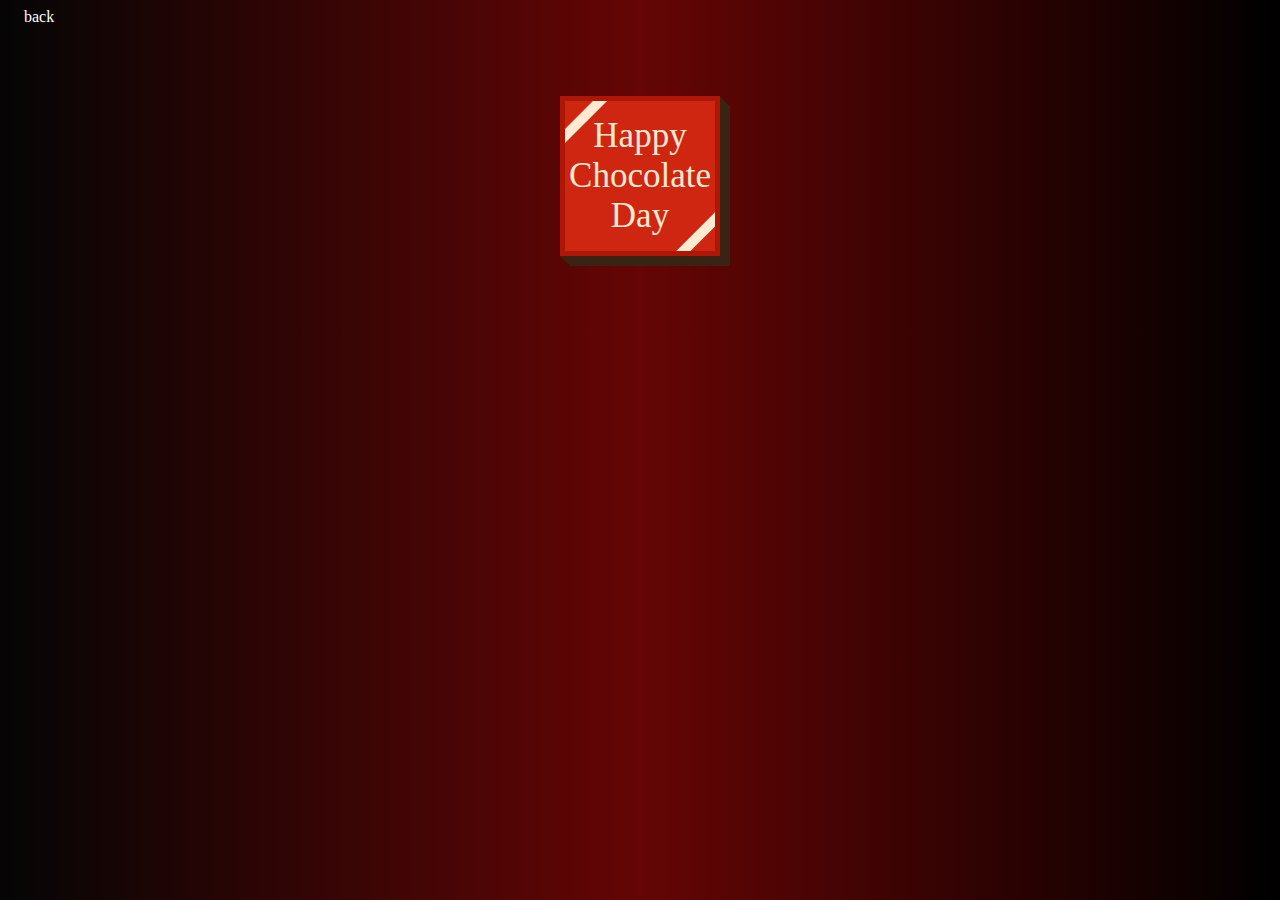
<file: chocolate/index.html>
<!DOCTYPE html>
<html lang="en">
  <head>
    <meta charset="UTF-8" />
    <meta name="viewport" content="width=device-width, initial-scale=1.0" />
    <title>Happy Chocolate Day!</title>
    <link rel="stylesheet" href="style.css" />
    <link rel="icon" type="image/x-icon" href="./../assets/favicon.png">
  </head>
  <body>
    <a class="go-back" href="./../index.html?i_agree=yes">back</a>
    <div class="chocolate-container">
      <div class="chocolate-box">
        <div class="chocs">
          <div id="top-left" class="top-left"></div>
          <div id="top-right" class="top-right"></div>
          <div id="bottom-left" class="bottom-left"></div>
          <div id="bottom-right" class="bottom-right"></div>
        </div>
        <div class="box-bottom"></div>
        <div class="cover"></div>
        <div id="white">White Chocolate</div>
        <div id="milk">Milk Chocolate</div>
        <div id="truffle">Chocolate truffle</div>
        <div id="truffle2">Chocolate truffle</div>
      </div>
    </div>
    <script src="script.js"></script>
  </body>
</html>
</file>
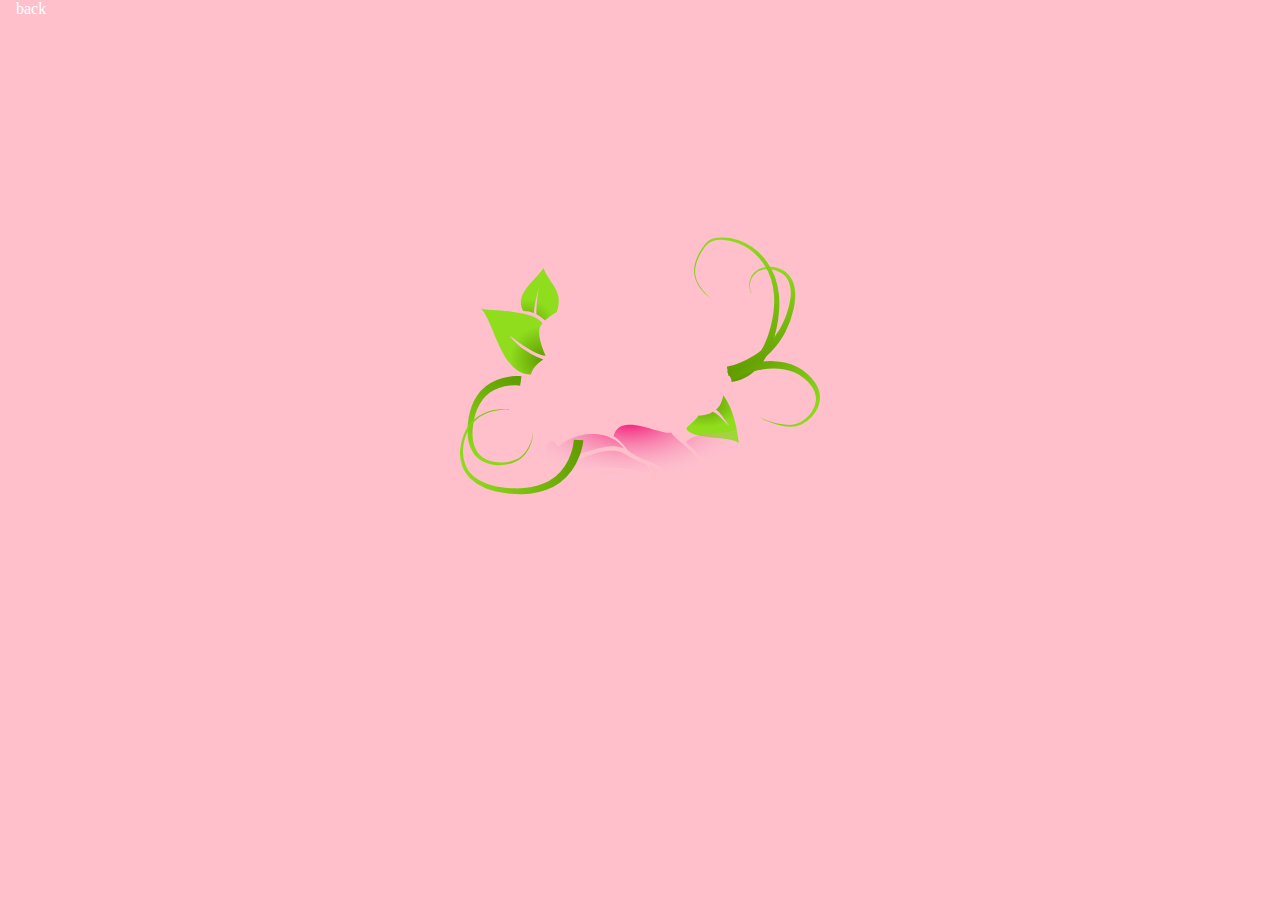
<file: rose/index.html>
<!DOCTYPE html>
<html lang="en">
  <head>
    <meta charset="UTF-8" />
    <meta name="viewport" content="width=device-width, initial-scale=1.0" />
    <title>Happy Rose Day!</title>
    <link rel="stylesheet" href="style.css" />
    <link rel="icon" type="image/x-icon" href="./../assets/favicon.png">
  </head>
  <body>
    <link
      href="https://fonts.googleapis.com/css?family=Quicksand"
      rel="stylesheet"
    />
    <a class="go-back" href="./../index.html?i_agree=yes">back</a>
    <div class="rose_container">
      <svg
        xmlns="http://www.w3.org/2000/svg"
        xmlns:xlink="http://www.w3.org/1999/xlink"
        viewBox="0 0 603.59 459.4"
        class="rose"
      >
        <defs>
          <style>
            .cls-1 {
              fill: url(#Degradado_sin_nombre);
            }
            .cls-2 {
              fill: url(#Degradado_sin_nombre-2);
            }
            .cls-3 {
              fill: #f06;
            }
            .cls-4 {
              fill: #96003c;
            }
            .cls-5 {
              fill: url(#Degradado_sin_nombre_5);
            }
            .cls-6 {
              fill: url(#Degradado_sin_nombre_5-2);
            }
            .cls-7 {
              fill: url(#Degradado_sin_nombre_7);
            }
            .cls-8 {
              fill: #ff448f;
            }
            .cls-9 {
              fill: url(#Degradado_sin_nombre_5-3);
            }
            .cls-10 {
              fill: url(#Degradado_sin_nombre_7-2);
            }
            .cls-11 {
              fill: url(#Degradado_sin_nombre_7-3);
            }
            .cls-12 {
              fill: url(#Degradado_sin_nombre_11);
            }
            .cls-13 {
              fill: url(#Degradado_sin_nombre_7-4);
            }
            .cls-14 {
              fill: url(#Degradado_sin_nombre_7-5);
            }
            .cls-15 {
              fill: url(#Degradado_sin_nombre_5-4);
            }
            .cls-16 {
              fill: url(#Degradado_sin_nombre_7-6);
            }
            .cls-17 {
              fill: url(#Degradado_sin_nombre_7-7);
            }
            .cls-18 {
              fill: url(#Degradado_sin_nombre_21);
            }
            .cls-19 {
              fill: url(#Degradado_sin_nombre_21-2);
            }
            .cls-20 {
              fill: url(#Degradado_sin_nombre_21-3);
            }
            .cls-21 {
              fill: url(#Degradado_sin_nombre_18);
            }
            .cls-22 {
              fill: url(#Degradado_sin_nombre_18-2);
            }
            .cls-23 {
              fill: url(#Degradado_sin_nombre_18-3);
            }
            .cls-24 {
              fill: url(#Degradado_sin_nombre_18-4);
            }
            .cls-25 {
              fill: url(#Degradado_sin_nombre_18-5);
            }
          </style>
          <radialGradient
            id="Degradado_sin_nombre"
            cx="382.95"
            cy="529.08"
            r="216.22"
            gradientTransform="translate(-98.11 32.35) scale(1 0.51)"
            gradientUnits="userSpaceOnUse"
          >
            <stop offset="0" stop-color="#f20067" />
            <stop offset="1" stop-color="#f4d7e3" stop-opacity="0" />
          </radialGradient>
          <radialGradient
            id="Degradado_sin_nombre-2"
            cx="279.5"
            cy="304.08"
            r="99.25"
            gradientTransform="matrix(1, 0, 0, 1, 0, 0)"
            xlink:href="#Degradado_sin_nombre"
          />
          <linearGradient
            id="Degradado_sin_nombre_5"
            x1="475.15"
            y1="8.42"
            x2="496.69"
            y2="8.42"
            gradientTransform="matrix(0.8, 0.59, 0.59, -0.8, -104.54, -111.43)"
            gradientUnits="userSpaceOnUse"
          >
            <stop offset="0" stop-color="#f06" />
            <stop offset="1" stop-color="#91003a" />
          </linearGradient>
          <linearGradient
            id="Degradado_sin_nombre_5-2"
            x1="529.65"
            y1="-24.27"
            x2="570.81"
            y2="-24.27"
            gradientTransform="matrix(0.8, 0.59, 0.59, -0.8, -110.26, -110.76)"
            xlink:href="#Degradado_sin_nombre_5"
          />
          <radialGradient
            id="Degradado_sin_nombre_7"
            cx="478.6"
            cy="-65.2"
            r="75.68"
            gradientTransform="matrix(0.8, 0.59, 0.31, -0.42, -121.17, -88.87)"
            gradientUnits="userSpaceOnUse"
          >
            <stop offset="0" stop-color="#91003a" />
            <stop offset="1" stop-color="#f80063" />
          </radialGradient>
          <linearGradient
            id="Degradado_sin_nombre_5-3"
            x1="388.28"
            y1="0.75"
            x2="447.27"
            y2="-80.68"
            gradientTransform="matrix(0.8, 0.59, 0.59, -0.8, -103.83, -108.45)"
            xlink:href="#Degradado_sin_nombre_5"
          />
          <radialGradient
            id="Degradado_sin_nombre_7-2"
            cx="533.41"
            cy="241.09"
            r="77.33"
            gradientTransform="matrix(0.51, 0.82, 0.62, -0.39, -78.73, -151.31)"
            xlink:href="#Degradado_sin_nombre_7"
          />
          <radialGradient
            id="Degradado_sin_nombre_7-3"
            cx="397.28"
            cy="-103.75"
            r="42.63"
            gradientTransform="matrix(1.42, 0.05, 0.06, -1.77, -192.7, 33.85)"
            xlink:href="#Degradado_sin_nombre_7"
          />
          <linearGradient
            id="Degradado_sin_nombre_11"
            x1="482.71"
            y1="-82.84"
            x2="546.04"
            y2="-135.04"
            gradientTransform="matrix(0.8, 0.59, 0.59, -0.8, -104.54, -111.43)"
            xlink:href="#Degradado_sin_nombre_7"
          />
          <radialGradient
            id="Degradado_sin_nombre_7-4"
            cx="456.08"
            cy="-131.53"
            r="83.77"
            gradientTransform="matrix(0.8, 0.59, 0.37, -0.5, -130.01, -75.28)"
            xlink:href="#Degradado_sin_nombre_7"
          />
          <radialGradient
            id="Degradado_sin_nombre_7-5"
            cx="629.84"
            cy="51.74"
            r="52.75"
            gradientTransform="matrix(0.49, 0.73, 1.13, -0.77, -42.44, -132.51)"
            xlink:href="#Degradado_sin_nombre_7"
          />
          <linearGradient
            id="Degradado_sin_nombre_5-4"
            x1="480.4"
            y1="-16.26"
            x2="537.68"
            y2="-16.26"
            xlink:href="#Degradado_sin_nombre_5"
          />
          <radialGradient
            id="Degradado_sin_nombre_7-6"
            cx="478.54"
            cy="-291.57"
            r="23.23"
            gradientTransform="matrix(0.93, 0.37, 0.15, -0.37, -88.74, -125.89)"
            xlink:href="#Degradado_sin_nombre_7"
          />
          <radialGradient
            id="Degradado_sin_nombre_7-7"
            cx="-387.16"
            cy="-21.77"
            r="34.22"
            gradientTransform="matrix(-0.77, -0.72, -1.15, 1.23, -46.53, -60.17)"
            xlink:href="#Degradado_sin_nombre_7"
          />
          <radialGradient
            id="Degradado_sin_nombre_21"
            cx="363.66"
            cy="-90.94"
            r="34.89"
            gradientTransform="matrix(1.71, -0.06, -0.04, -1.12, -213.25, 198.66)"
            gradientUnits="userSpaceOnUse"
          >
            <stop offset="0" stop-color="#609a00" />
            <stop offset="1" stop-color="#8fdd1d" />
          </radialGradient>
          <radialGradient
            id="Degradado_sin_nombre_21-2"
            cx="235.99"
            cy="-24.88"
            r="54.12"
            gradientTransform="matrix(1, 0, 0, -1.02, -98.11, 178.65)"
            xlink:href="#Degradado_sin_nombre_21"
          />
          <radialGradient
            id="Degradado_sin_nombre_21-3"
            cx="53.11"
            cy="141.55"
            r="29.13"
            gradientTransform="matrix(1.6, -0.17, -0.19, -1.76, 56.66, 413.48)"
            xlink:href="#Degradado_sin_nombre_21"
          />
          <linearGradient
            id="Degradado_sin_nombre_18"
            x1="113.02"
            y1="238.64"
            x2="32.32"
            y2="378.41"
            gradientTransform="matrix(1, 0, 0, 1, 0, 0)"
            xlink:href="#Degradado_sin_nombre_21"
          />
          <linearGradient
            id="Degradado_sin_nombre_18-2"
            x1="202.74"
            y1="326.44"
            x2="-0.96"
            y2="386.56"
            gradientTransform="matrix(1, 0, 0, 1, 0, 0)"
            xlink:href="#Degradado_sin_nombre_21"
          />
          <linearGradient
            id="Degradado_sin_nombre_18-3"
            x1="504.74"
            y1="232.5"
            x2="504.74"
            y2="43.55"
            gradientTransform="matrix(1, 0, 0, 1, 0, 0)"
            xlink:href="#Degradado_sin_nombre_21"
          />
          <linearGradient
            id="Degradado_sin_nombre_18-4"
            x1="463.99"
            y1="242.22"
            x2="463.99"
            y2="-6.05"
            gradientTransform="matrix(1, 0, 0, 1, 0, 0)"
            xlink:href="#Degradado_sin_nombre_21"
          />
          <linearGradient
            id="Degradado_sin_nombre_18-5"
            x1="475.38"
            y1="197.27"
            x2="588.34"
            y2="310.22"
            gradientTransform="matrix(1, 0, 0, 1, 0, 0)"
            xlink:href="#Degradado_sin_nombre_21"
          />
        </defs>
        <title>rosa</title>
        <g id="Capa_2" data-name="Capa 2">
          <g id="Capa_1-2" data-name="Capa 1">
            <g id="rosa">
              <g id="hojas">
                <path
                  id="hoja"
                  class="cls-18"
                  d="M441.73,264.9c-1.59,4.46-3.56,18-12.67,24.17,5.06.89,23.12,28.34,23.12,28.34-10.53-9.74-21-23.41-28.84-24.92-4.06,4.56-19.22,7-23.66,6.35-2.34,7-17,16.22-20.51,22.31,10.49,19,75.23,11.9,88.29,23.8-3.52-27.62-9.13-56.52-25.73-80.05Z"
                />
                <path
                  id="hoja-2"
                  data-name="hoja"
                  class="cls-19"
                  d="M118.82,230c5.57-17.94,19.49-23.33,20.73-25.22-31.14-12.36-48.76-28.33-56.13-39.82-1-1.53,40.69,33,60.09,33.63-17.69-41.42-9-49.48-5.2-54.57-15.3-23-87.61-20.91-103-24.44,21.89,20.9,33.26,111,83.55,110.42Z"
                />
                <path
                  id="hoja-3"
                  data-name="hoja"
                  class="cls-20"
                  d="M106,123.57c-16.56-29.41,23.26-53.21,33.78-72.16,11.43,28.39,34.42,38.41,22.63,73.76-8.29,4.61-16.8,11.1-19.6,14.13a86.83,86.83,0,0,0-14.44-10.52c-1-.57,1.33-41.72,5.3-45.43-2.58-.43-12.13,45.11-8.74,44.14A48.94,48.94,0,0,0,106,123.57Z"
                />
              </g>
              <path
                id="sombra_2"
                data-name="sombra 2"
                class="cls-1"
                d="M283.22,314.27c-1.18,0-2.33.11-3.47.22l-.56.06c-.94.11-1.85.24-2.75.41s-1.86.4-2.75.65l-.37.1c-.19.05-.38.12-.57.19-.43.13-.86.27-1.28.43l-.22.1c-.29.11-.58.25-.87.37-.46.2-.91.4-1.35.63l-.12.06c-.16.08-.32.16-.47.25s-.52.31-.78.47-.74.47-1.09.72l-.47.34c-.15.11-.3.2-.44.31s-.51.41-.75.63-.42.39-.63.59-.27.24-.4.38l-.63.65c-.19.21-.37.44-.56.66s-.45.53-.66.81a.75.75,0,0,1-.06.13c-.27.36-.56.73-.81,1.12-.12.19-.23.4-.34.6s-.17.26-.25.4a22.83,22.83,0,0,0-1.35,2.66l-.12.28c-.13.31-.23.62-.35.94s-.32.88-.47,1.34-.21.68-.31,1-.12.5-.19.75-.11.37-.15.56-.15.66-.22,1c10.62,4.41,24.19,23.47,24.19,23.47,32,25.39,64.67,15.8,73.78,58,15,4.17,26.41,2.6,34.31-.94v0a31.71,31.71,0,0,0,5.78-3.35,26.64,26.64,0,0,0,2.09-1.72l.22-.18a25,25,0,0,0,1.85-1.88.47.47,0,0,1,.06-.09c.29-.34.59-.67.84-1a17,17,0,0,0,1.25-1.88c.06-.09.11-.16.16-.25s.24-.43.34-.65a11.2,11.2,0,0,0,.57-1.32l.12-.4c0-.18.09-.34.13-.5a.16.16,0,0,1,0-.07,7.38,7.38,0,0,0,.12-.78.75.75,0,0,0,0-.15,4,4,0,0,0,0-.6.27.27,0,0,0,0-.09,3.07,3.07,0,0,0-.12-.56c.95-.63,1.34-18.95-4.57-27.85-6.77-10.21-19.7-20.47-30.18-29.5a129.8,129.8,0,0,1-10.85-10.15c-.36-.4-.7-.8-1-1.19s-.64-.75-.94-1.13a22.91,22.91,0,0,1-1.56-2.18,6.74,6.74,0,0,1-.72.28,10.53,10.53,0,0,1-2.62.4c-.34,0-.68,0-1,0s-.76,0-1.16,0c-.74-.05-1.52-.13-2.34-.25H346c-.33,0-.71-.13-1.06-.18l-1.62-.29-.85-.15c-1.64-.34-3.35-.75-5.19-1.22l-1.78-.47-1.5-.41c-2.17-.59-4.44-1.26-6.78-1.93l-.28-.07-7.19-2.06-.37-.09c-6.27-1.78-12.8-3.53-19.22-4.75l-.5-.1-.63-.09c-1.1-.2-2.21-.4-3.31-.56s-2.22-.34-3.31-.47l-.56-.06c-1.25-.14-2.45-.24-3.66-.32h-.09c-1.05-.06-2.11-.08-3.13-.09Zm184.5,5.59c-13.06,11.91-77.82,4.84-88.31,23.82,3.49,6.08,18.2,15.29,20.53,22.31,5.34.38,21.63,8.34,21.63,8.34,7.87-1.51,20.34-17.19,30.87-26.94,0,0-18.57,29.74-23.62,30.63,9.11,6.21,16.37,13.39,18,17.84,13.07-25,17.42-48.37,20.94-76Zm-245.78,9.85c-.19,0-.37,0-.56,0-1.09,0-2.19,0-3.28.09l-.31,0c-1,.06-2,.13-3,.22l-.82.07c-.75.07-1.5.15-2.25.25-1.69.21-3.38.47-5.06.78-1.12.2-2.24.41-3.34.65l-.5.13c-1.2.27-2.41.55-3.6.87l-.06,0c-1.17.32-2.32.65-3.47,1l-1.25.41-2.34.81-.94.35c-.88.32-1.76.65-2.62,1-.17.06-.34.15-.5.22-2,.83-4,1.71-6,2.68l-1.5.78-1.66.91-1,.56c-.84.48-1.68,1-2.5,1.5l-.66.41L173,344.61c-.46.31-.92.62-1.37.94-.8.56-1.58,1.14-2.34,1.72-.12.09-.24.16-.35.25l-.22.16c-.87.67-1.73,1.35-2.56,2.06a2.34,2.34,0,0,1-.91.44,2.85,2.85,0,0,1-1.75-.19,2.6,2.6,0,0,1-.53-.38h0a2.8,2.8,0,0,1-.22-.25,3.53,3.53,0,0,1-.25-.28s0,0,0,0a3.49,3.49,0,0,1-.37-.75c-.18-.42-.37-.81-.56-1.19s-.39-.7-.6-1a10.94,10.94,0,0,0-2.06-2.43,7.11,7.11,0,0,0-9.56-.13,10.86,10.86,0,0,0-1.38,1.34,10.48,10.48,0,0,0-1.25,1.69,15.89,15.89,0,0,0-1.47,3.16s0,0,0,0a19.82,19.82,0,0,0-.65,2.5c-.09.44-.16.9-.22,1.37a25.73,25.73,0,0,0-.16,4.54v0c0,.53.07,1.07.13,1.62s.15,1.16.25,1.75a.32.32,0,0,1-.07.22,5.33,5.33,0,0,1-1.15,1.28c-.19.16-.39.34-.6.5a6.71,6.71,0,0,1-1.78,1.06,25.47,25.47,0,0,0-14.09,11.5c-.31.52-.62,1-.91,1.57,0,0,0,0,0,0q-.42.78-.81,1.59c-.27.56-.51,1.11-.75,1.69s-.47,1.14-.69,1.72a103.32,103.32,0,0,0-4.06,14.87l-.81,3.82c-.27,1.28-.53,2.54-.82,3.81s-.56,2.46-.87,3.69-.65,2.44-1,3.62c-.18.59-.34,1.15-.53,1.72s-.39,1.15-.6,1.72c.4.43.79.88,1.16,1.34a1.83,1.83,0,0,0,.13.16c.33.41.65.82,1,1.25.08.1.15.21.22.31.28.38.58.76.85,1.16l.31.47c.23.34.46.67.69,1,.14.21.27.43.4.65l.57.91c.16.28.33.56.5.84l.43.75.6,1.07.31.56c1.89,3.46,3.63,7.12,5.47,10.75.21.42.44.83.65,1.25,3.86,7.45,8.21,14.62,15.1,19.5l.16.09c.67.47,1.37.92,2.09,1.35H164c.83-1.79.56-3.33-1.43-4.88-12.45-9.64,6.47-34.86,17.84-43.5-8.61-2-11.24-6.71-18.15-16.09-4.35-5.89-4.93-11-2.75-15.35,78-32.46,100-33.07,115.5-25.37a58.32,58.32,0,0,0-7.47-8.35l-.1-.06c-.4-.37-.8-.74-1.22-1.09l-.56-.47-.78-.66-.69-.53-.65-.53-.85-.63c-.18-.13-.38-.24-.56-.37l-.25-.16-.75-.53-1.56-1-.28-.19-.35-.22c-.58-.36-1.18-.69-1.78-1-.81-.46-1.63-.91-2.47-1.34-.45-.23-.91-.47-1.37-.69l-.31-.15c-.57-.27-1.12-.51-1.69-.75s-1.15-.49-1.72-.72c-1.73-.7-3.52-1.33-5.31-1.88a.9.9,0,0,1-.16,0c-.12,0-.23-.09-.34-.12-.43-.13-.86-.23-1.28-.35l-2-.53c-1.15-.28-2.3-.53-3.46-.75s-2.16-.37-3.25-.53l-.47-.06-.25,0c-1.17-.16-2.36-.31-3.53-.41-1.62-.14-3.22-.24-4.85-.28l-2.22,0Zm31,28c-1.18,0-2.36.08-3.56.15l-.85.07c-2,.15-4,.37-6.06.68q-4.47.69-9.06,1.82c-1.54.37-3.07.78-4.63,1.22-3.26.91-6.54,2-9.84,3.09l-.62.22c-1.73.6-3.46,1.23-5.19,1.87-2.13.8-4.26,1.63-6.38,2.47l-.87.35-3.6,1.46c-13.16,5.4-25.87,11.22-36.87,15.1v.12c-.75,11.46,11.16,19.47,19.69,20.72,23.09-29.12,69.53-22.77,105.78-16.37l.12.06c7.42,1.31,14.37,2.59,20.66,3.59,2.08.34,4.15.65,6.06.91l.16,0c1.09.15,2.18.26,3.22.38a3.31,3.31,0,0,1-.44-.5c-2.42-3.16-7.89-16.17-10.85-15.66-5.47.95-29.15-13.84-36-17.34a39.41,39.41,0,0,0-11.15-3.69l-.75-.13c-1.05-.16-2.12-.27-3.19-.37a54.47,54.47,0,0,0-5.75-.25Zm153.75,15.87c.75,2.65,1.36,5.15,1.81,7.53.08.44.15.89.22,1.32s.13.75.19,1.12.08.61.12.91c0,.05,0,.1,0,.15l.06.5c.12,1,.21,1.88.28,2.79s.1,1.53.12,2.28c0,.11,0,.23,0,.34,0,1.09,0,2.17,0,3.19s-.12,2.06-.25,3c-.07.6-.17,1.21-.28,1.78l-.15.81a29.28,29.28,0,0,1-1,3.47l0,0c-5.91,17.07-26.48,20.37-49.81,16.85,1.13,4.67.1,16.39-.07,19.81,10.45,2.45,21.8,9.9,31.41,19.9h53.25a251,251,0,0,0-1.41-33.71v0c-1.54-13.08-4.4-25.24-9.25-34.53-.69-1.33-1.44-2.6-2.22-3.81-4.64-7.21-10.8-12.07-18.87-13.37h0c-.67-.11-1.34-.2-2-.25h0c-.7-.06-1.4-.09-2.13-.1ZM316,380.3c15.35,20.11,21.42,54.86,23.69,79.1H352.5c3.31-23.39,1.68-51.35-15.43-67C330.92,386.78,329.61,390.11,316,380.3Zm-73.93,11.56c-1.27,0-2.53,0-3.82,0-16,.37-33.38,4.71-48.56,18-10,8.71-23,24.58-23.9,34.54a9.61,9.61,0,0,0,.75,5.06l.09.25c.25.55.52,1.09.78,1.62s.36.76.53,1.16c.64,1.62.93,3.57,0,6.9H212.6a48.59,48.59,0,0,1,2.65-23.46c6.41-16.62,25.27-34.66,50-18.82,7.32-5.39,15.51-10.35,19.85-17.59l-.22-.06c0-.06.09-.1.12-.16-7.55-1.74-24-7.17-42.93-7.44Zm63,5.88c-7.58.16-14.59,2.32-17.44,8.25-11.87,24.71,27.61,39.07,43.44,53.4h4.22c-2.84-18.06-2.79-39.6-14.6-59.59a57.47,57.47,0,0,0-14.09-2.06Zm-22.63,12.87c-17.09,11.51-25.59,26.45-29.53,42.5,11.48,4.86,24.25,5.46,35.44,6.29h36.19c-19.84-11.67-60.46-31.81-42.1-48.79Zm-35.56,5a18.73,18.73,0,0,0-7.78,1.6c-.43.2-.84.4-1.25.62s-.8.46-1.19.69-.76.47-1.12.72a25.44,25.44,0,0,0-2.07,1.56,38.41,38.41,0,0,0-7.71,9.38,36.59,36.59,0,0,0-2.41,4.5c-.18.4-.33.81-.5,1.21s-.32.77-.47,1.16l-.06.19c-.28.74-.52,1.48-.75,2.25,0,.09-.07.18-.1.28-.21.74-.41,1.49-.59,2.25-.12.49-.21,1-.31,1.47s-.18.74-.25,1.12c0,.14,0,.27-.06.41-.15.83-.28,1.65-.38,2.5,0,.3-.06.6-.09.91a59,59,0,0,0-.16,10.31c0,.23.05.46.06.68h28.41c-1.34-1.26-1.06-3.56,2.22-7.78-.35-8.88,12.89-26.79,15.31-30,.23-.31.5-.62.5-.62v0a50.19,50.19,0,0,0-11.44-4.38c-.71-.17-1.42-.33-2.15-.47a31.37,31.37,0,0,0-5.66-.53ZM118.82,436.39c-16.46-.17-28.77,9.37-38.62,23h56.37C131.87,456.24,123,449.85,118.82,436.39Zm239.41,5.41c.12.62.24,1.22.34,1.84a1,1,0,0,0,0,.1c0,.23.05.48.09.72a73.57,73.57,0,0,1,.81,14.94h23.38a99.09,99.09,0,0,0-24.66-17.6Z"
              />
              <ellipse
                id="sombra_1"
                data-name="sombra 1"
                class="cls-2"
                cx="271.93"
                cy="357.87"
                rx="134.73"
                ry="47.11"
              />
              <g id="#rosa_petalos" class="rosa_petalos">
                <g id="grupo_petalo_1" data-name="grupo petalo 1">
                  <path
                    id="petalo_1"
                    data-name="petalo 1"
                    class="cls-3"
                    d="M274.4,177.12c-4.15,9.41-3.73,16.47-1.4,23.6l31.67-2.53,7.82-8c-11.83-1.5-21-2.07-28.68,1.44-8-4.22-9.35-13.53-9.41-14.47Z"
                  />
                  <path
                    id="petalo_1-2"
                    data-name="petalo 1"
                    class="cls-4"
                    d="M325.15,176.17c-4.72-6.12-12.45-11.19-16.22-12.6-9.76-2.15-12.76,9.26-12.18,21.57,6.18.21,16.5,1.26,17.73,2.53,4.59-4.85,8.58-8.48,10.67-11.5Z"
                  />
                  <path
                    id="petalo_1-3"
                    data-name="petalo 1"
                    class="cls-5"
                    d="M308.84,160.63c-17.95-3.46-14.36,17.67-15.2,24.87a33.67,33.67,0,0,0-10.26,1.22c-18.56-13.17,10.55-40.26,25.46-26.09Z"
                  />
                </g>
                <g id="grupo_petalos_3" data-name="grupo petalos 3">
                  <path
                    id="petalo_3"
                    data-name="petalo 3"
                    class="cls-6"
                    d="M320.73,266.54c13.39-22.67,11.55-47.37,15.93-66.7-7,17-62.83,31.74-49,60.5,4.86,10.11,21.9,9.26,33.08,6.2Z"
                  />
                  <path
                    id="petalo_3-2"
                    data-name="petalo 3"
                    class="cls-3"
                    d="M344.25,175.12l-3.34,5.61c.41,7.73-1.13,74.15-24.9,105.3,13.61-9.81,14.9-6.47,21-12.09,26.61-24.34,15.85-78.48,7.2-98.82Z"
                  />
                  <g id="petalo_3-3" data-name="petalo 3">
                    <path
                      class="cls-7"
                      d="M219.17,180.68c-25.76-6.57-66.51-24.8-55.59,15.81,10.38,19,1.45,16.16,2.3,25.19.93,9.95,14,25.86,23.92,34.57,34.7,30.3,81,13.85,95.3,10.55-4.33-7.24-12.53-12.18-19.84-17.57-24.74,15.84-43.59-2.22-50-18.83-6.47-16.79-1.5-33.06,3.9-49.72Z"
                    />
                    <path
                      class="cls-8"
                      d="M177.28,171.11c-11.88-.21-19.21,5.48-13.79,25.63,10.38,19,1.46,16.16,2.3,25.19.93,9.95,13.94,25.85,23.91,34.55,34.7,30.31,81,13.86,95.32,10.56a30.94,30.94,0,0,0-5.11-6.26c-20.7,4-50.52,5.71-74.75-15.45-10-8.7-23-24.64-23.92-34.59-.85-9,8.08-6.16-2.31-25.19-1.62-6.05-2.09-10.77-1.65-14.44Z"
                    />
                  </g>
                  <g id="petalo_3-4" data-name="petalo 3">
                    <path
                      class="cls-9"
                      d="M272.57,135.21c6.81-8.72,4.49-16.82,8.19-24.71-75.1-52.69-57.78-.52-104.71,3.4-6,18.61-35.84,24.06-38.85,47.13,1,13.64,7.82,29,15,39.08,4.19-2.73,3.75-1.91,7.2-3.93-8.06-45,38.23-26.69,62.58-20.32,15.19-21.54,30-32.47,50.64-40.65Z"
                    />
                    <path
                      class="cls-8"
                      d="M247.22,90.92c-18.31-7.47-26.61-2.86-34.82,4.16,9.92,2.46,23.16,9.32,42.15,23-2.2,4.72,1.4,14.35,3.91,23.65a124.49,124.49,0,0,1,14.14-6.56c6.8-8.72,4.46-16.82,8.16-24.72-14.08-9.87-24.92-16-33.54-19.57Z"
                    />
                  </g>
                  <g id="petalo_3-5" data-name="petalo 3">
                    <path
                      class="cls-10"
                      d="M358.23,224.54c1.95-20.51-5.07-43-11.27-58.57-3.71-.94-6.49,8.2-8.49,10.59-1.5-33.46-40.73-39.14-60.89-41.5,7.35-9.57,13.11-66.08,32.47-66.73,30.52-1,32.26,14.94,50.1,18.77,64.5,13.84,65.51,103.16-1.92,137.44Z"
                    />
                    <path
                      class="cls-8"
                      d="M331.6,71.45c-5.28-2.11-12-3.44-21.53-3.12-4.79.16-8.75,3.75-12.1,9.18,24.19,1.35,27,15.21,43.42,18.73,57.55,12.35,64.27,84.67,17.22,124.49-.18,1.25-.12,2.57-.37,3.82,67.44-34.29,66.41-123.59,1.91-137.43-12.27-2.64-16.92-11-28.55-15.66Z"
                    />
                  </g>
                </g>
                <g id="grupo_petalos_4" data-name="grupo petalos 4">
                  <g id="petalo_4" data-name="petalo 4">
                    <path
                      class="cls-11"
                      d="M358,246.65c1.14-4.67.12-16.4-.05-19.82,22.89-5.38,50.1-34.81,53.9-62.31,9.28-2.31,16.1-3,26-6.87,5.51,26.52,15.33,134.74-31.24,135.11,12-42.33-15.49-51.11-48.62-46.11Z"
                    />
                    <path
                      class="cls-8"
                      d="M437.88,157.66c-2.75,1.09-5.45,2.13-8.12,3.14-.23,22-5.27,73.75-21.94,102.74,2.47,7.16,2.4,16.71-1.15,29.22,46.56-.37,36.72-108.58,31.21-135.1Z"
                    />
                  </g>
                  <g id="petalo_4-2" data-name="petalo 4">
                    <path
                      class="cls-12"
                      d="M321.06,270.68c-34.77,3.83-105.63,26.89-136-11.41-8.55,1.25-20.54,9.32-19.7,20.84,32,11.27,78.54,39.31,108.38,24.08,6.88-3.5,30.56-18.31,36-17.36,3.15.55,9.16-14.3,11.28-16.15Z"
                    />
                    <path
                      class="cls-8"
                      d="M321.07,270.68c-8.29.91-18.74,2.92-30.1,4.93-12.49,6-26,12.89-39.05,19.71-16.7,8.52-38.65,3.5-60.32-4.55,28,11.92,59.76,24.85,82.14,13.43,6.88-3.51,30.57-18.31,36-17.36,3.15.54,9.17-14.31,11.29-16.16ZM165.37,280a.33.33,0,0,0,0,.1l1.35.49-1.35-.59Z"
                    />
                  </g>
                  <g id="petalo_4-3" data-name="petalo 4">
                    <path
                      class="cls-13"
                      d="M180.43,255.3c-11.37-8.64-30.26-33.85-17.82-43.49,3.54-2.74,1.59-5.5-2.1-9.49C130.45,205.17,129,234.94,115,250.37c6.54,17.86,4.71,44.14,25.95,51.35,1.42.49,3.72,2.63,3.58,3.06-3,18.73,11.87,26.37,17.53,13.25a2.63,2.63,0,0,1,4.08-1.44c29.11,24.68,83.3,30.21,108.87-4.47-15.45,7.7-37.54,7.08-115.5-25.38-2.17-4.37-1.61-9.45,2.74-15.33,6.91-9.38,9.54-14.12,18.15-16.11Z"
                    />
                    <path
                      class="cls-8"
                      d="M152.74,203.85c-22.67,6.85-25.07,32.56-37.71,46.54,6.53,17.86,4.71,44.11,25.95,51.33,1.42.48,3.71,2.64,3.57,3.07-3,18.73,11.89,26.37,17.56,13.25a2.61,2.61,0,0,1,4.06-1.45c26.51,22.48,73.83,29.07,101.38,3.88-29.16,18.83-72.28,9.17-96-13.54a2.62,2.62,0,0,0-4.16,1.18c-6.22,11.08-50.85-69.75-14.65-104.26Z"
                    />
                  </g>
                  <g id="petalo_4-4" data-name="petalo 4">
                    <path
                      class="cls-14"
                      d="M355.37,250.79c-9.1,42.17-41.75,32.58-73.76,58,0,0-13.57,19.06-24.19,23.46,9.06,43.87,82,.35,96.56,6.91,7.11-11.33,33.71-27.81,44.55-44.15,5.9-8.9,5.53-27.2,4.57-27.83,1.81-5.79-13.58-25.84-47.73-16.37Z"
                    />
                    <path
                      class="cls-8"
                      d="M389.68,251.69c.57,4.41.12,18.88-4.94,26.5C373.9,294.53,347.31,311,340.2,322.35c-11.34-5.12-58.18,20.21-82.57,10.85,9.95,42.24,81.91-.56,96.35,5.95,7.11-11.33,33.7-27.82,44.54-44.16,5.9-8.89,5.52-27.2,4.57-27.83,1-3.24-3.35-11-13.41-15.47Z"
                    />
                  </g>
                </g>
                <g id="grupo_petalo_2" data-name="grupo petalo 2">
                  <path
                    id="petalo_2"
                    data-name="petalo 2"
                    class="cls-15"
                    d="M334.13,170.72c1.75,10-.38,21.65-1.47,30.92-12,9.8-71.74,34.15-50.18,54.08-17.1-11.51-25.6-26.44-29.54-42.49,19.52-8.25,42.89-4.23,55.58-9.84,5.59-10.59,22.94-21.31,25.61-32.67Z"
                  />
                  <path
                    id="petalo_2-2"
                    data-name="petalo 2"
                    class="cls-16"
                    d="M327.94,173.62s3.64-4.51,4.28-9.06C322,139,275.05,139.11,265.75,147.9c51.09-3.67,60.91,20.23,62.19,25.72Z"
                  />
                  <g id="petalo_2-3" data-name="petalo 2">
                    <path
                      id="petalo_2-4"
                      data-name="petalo 2"
                      class="cls-17"
                      d="M298.82,153.75c-14.28-3.23-34.81-7.08-50.89,2.73-24.11,14.7-36.92,56.12-22.15,79.71,2.57,4.11,6.48,9.77,13.35,12.95,11.12,5.16,27-3.76,27-3.76S250,224.47,250.35,214.7c-11.57-14.88,14.44-5.86,15.47-11.79-4-31.46,15.63-47.53,33-49.16Z"
                    />
                    <path
                      id="petalo_2-5"
                      data-name="petalo 2"
                      class="cls-8"
                      d="M246.05,157.71c-22.88,15.65-34.65,55.52-20.27,78.49,2.57,4.11,6.49,9.77,13.35,13,11.12,5.16,27-3.79,27-3.79l-.48-.64c-4.26,1.17-9,1.67-13.19.17-7.13-2.52-11.58-7.79-14.53-11.64-15.2-19.85-9.58-56.11,8.11-75.54Z"
                    />
                  </g>
                </g>
              </g>

              <g id="tallos">
                <path
                  class="cls-21"
                  d="M100.82,248.78l-.36-.06-.48-.07-1-.13c-.7-.08-1.42-.15-2.14-.2-1.44-.11-2.91-.18-4.38-.21a81.63,81.63,0,0,0-8.84.33,73.9,73.9,0,0,0-17.23,3.61,61,61,0,0,0-15.53,7.87A59.06,59.06,0,0,0,38.21,272c-7.3,9.32-11.9,20.9-14.56,33a118.5,118.5,0,0,0-2.57,18.46A78.33,78.33,0,0,0,22,341.79a46.69,46.69,0,0,0,6.28,16.75,37.91,37.91,0,0,0,5.6,6.91A40.31,40.31,0,0,0,41,370.88a49.09,49.09,0,0,0,17.26,6,68,68,0,0,0,18.7.28A58.54,58.54,0,0,0,95,372.21a41.26,41.26,0,0,0,7.79-5.19,49.69,49.69,0,0,0,6.66-6.71,57.39,57.39,0,0,0,9.33-16.58,63,63,0,0,0,2.63-9.25,50.57,50.57,0,0,0,1.07-9.59,51.35,51.35,0,0,1-.6,9.67,64.34,64.34,0,0,1-2.19,9.47A59.06,59.06,0,0,1,111,361.48a52.13,52.13,0,0,1-6.6,7.34,43.76,43.76,0,0,1-8,5.92,51.31,51.31,0,0,1-9.2,3.85,73.77,73.77,0,0,1-29.52,3,54.31,54.31,0,0,1-19.41-5.71A46.55,46.55,0,0,1,29.68,370a45,45,0,0,1-6.95-7.76,53.72,53.72,0,0,1-8.19-18.9,86.63,86.63,0,0,1-2-20.16,136.31,136.31,0,0,1,1.74-20,106.88,106.88,0,0,1,5.06-19.65,81.17,81.17,0,0,1,9.44-18.44,71.33,71.33,0,0,1,14.4-15.41,74.62,74.62,0,0,1,18.32-10.63,88.59,88.59,0,0,1,20.31-5.46,96.12,96.12,0,0,1,10.46-1c1.76-.07,3.52-.08,5.3-.05.89,0,1.78.05,2.69.1l1.38.1.71.06.85.09Z"
                />
                <path
                  class="cls-22"
                  d="M206.8,340.2l-.1,1.06-.1.92-.24,1.77c-.16,1.16-.36,2.31-.57,3.45q-.63,3.41-1.47,6.73a114.58,114.58,0,0,1-4.13,13.07,104.61,104.61,0,0,1-13,24.12,91.84,91.84,0,0,1-19.27,19.6,93.66,93.66,0,0,1-24,12.91,114.41,114.41,0,0,1-26.16,6c-4.42.49-8.84.82-13.25.88-2.2.08-4.4,0-6.6,0s-4.39-.11-6.57-.28a191.47,191.47,0,0,1-26-3.3c-2.15-.4-4.28-.93-6.42-1.42s-4.26-1.09-6.37-1.76a106.73,106.73,0,0,1-12.45-4.55,76.25,76.25,0,0,1-22.37-14.58A56.67,56.67,0,0,1,3.27,382.28a65,65,0,0,1-3-26.3,87.26,87.26,0,0,1,6.16-25.41,86,86,0,0,1,5.79-11.7A60,60,0,0,1,20,308.34a64.7,64.7,0,0,1,21.68-14.2,82,82,0,0,1,25.07-5.69,90.21,90.21,0,0,1,12.84,0,72,72,0,0,1,12.65,1.9,73.06,73.06,0,0,0-12.68-1.43,93.12,93.12,0,0,0-12.72.5,81,81,0,0,0-24.41,6.49,62.19,62.19,0,0,0-20.33,14.39,57.24,57.24,0,0,0-7,10.25A84.54,84.54,0,0,0,5,356.27a59.84,59.84,0,0,0,3.66,24.07A50.39,50.39,0,0,0,22.24,400,69.5,69.5,0,0,0,43,412.42a100.11,100.11,0,0,0,11.72,3.79c2,.54,4,1,6,1.42s4.06.82,6.11,1.12a174.7,174.7,0,0,0,24.83,2.17c16.56.29,33.15-1.89,48-8a81.45,81.45,0,0,0,20.41-12.08,78.32,78.32,0,0,0,15.75-17.45,90.74,90.74,0,0,0,10.31-21.27,101.7,101.7,0,0,0,3.1-11.47q.6-2.9,1-5.81c.13-1,.26-1.93.35-2.88l.13-1.4,0-.68,0-.53Z"
                />
                <path
                  class="cls-23"
                  d="M447.38,216.74c.16,0,.59-.09.91-.16l1.08-.21,2.19-.48c1.47-.35,3-.73,4.44-1.14,3-.83,5.91-1.78,8.84-2.82A142.2,142.2,0,0,0,482,204.52a136,136,0,0,0,30.62-21.32A128,128,0,0,0,536,154a135.4,135.4,0,0,0,8.39-16.94c.61-1.46,1.16-2.94,1.74-4.41s1.09-3,1.59-4.49c1-3,2-6.05,2.85-9.11a112.06,112.06,0,0,0,3.62-18.54A61.91,61.91,0,0,0,553.52,82,35.78,35.78,0,0,0,546,65.83a33.76,33.76,0,0,0-15-10,44.75,44.75,0,0,0-18.49-2.13,34.86,34.86,0,0,0-9.1,2,19.64,19.64,0,0,0-2.1.95c-.7.35-1.39.72-2.06,1.13a27.49,27.49,0,0,0-3.81,2.72,26.69,26.69,0,0,0-9.06,16.22,30.13,30.13,0,0,0,3,18.87,28.08,28.08,0,0,1-3.63-9.13,32.22,32.22,0,0,1-.57-9.9,29.18,29.18,0,0,1,2.68-9.68,28.13,28.13,0,0,1,5.94-8.23,30.77,30.77,0,0,1,4-3.23c.7-.49,1.43-.94,2.16-1.37a23,23,0,0,1,2.31-1.21,38.29,38.29,0,0,1,9.86-2.78,48.78,48.78,0,0,1,20.34,1.26,38.1,38.1,0,0,1,24,19.29,47,47,0,0,1,3.76,9.84A69.25,69.25,0,0,1,562,101.06a119.57,119.57,0,0,1-2.81,20.13,151.67,151.67,0,0,1-13.8,38,139.93,139.93,0,0,1-24.1,32.95,149.38,149.38,0,0,1-32.55,24.89,158,158,0,0,1-18.5,9c-3.19,1.29-6.42,2.49-9.72,3.57-1.65.54-3.31,1.05-5,1.53-.85.24-1.7.47-2.57.69l-1.33.33c-.47.11-.85.2-1.48.32Z"
                />
                <path
                  class="cls-24"
                  d="M455.07,226.22h.37l.64,0c.46,0,.93-.07,1.41-.13,1-.11,2-.26,3-.45a50.93,50.93,0,0,0,6-1.58A57.23,57.23,0,0,0,478,218.66a73.53,73.53,0,0,0,19.39-17.56,111.77,111.77,0,0,0,13.88-23.38,169.71,169.71,0,0,0,9.11-26.32c1.18-4.53,2.25-9.1,3.15-13.72s1.69-9.25,2.21-13.89a143.71,143.71,0,0,0,.66-27.89A113.69,113.69,0,0,0,521,68.66a98.45,98.45,0,0,0-12.31-24.82A94.93,94.93,0,0,0,465.55,9.51,76.27,76.27,0,0,0,438.29,3.9a45,45,0,0,0-13.65,1.89A23,23,0,0,0,413.45,13c-6,7.37-11.3,15.32-14.94,24.05a56.53,56.53,0,0,0-3.83,13.58,43.93,43.93,0,0,0,.18,14.06A45.57,45.57,0,0,0,399.53,78a64.09,64.09,0,0,0,8.12,11.73,114.25,114.25,0,0,0,10.08,10.21c3.53,3.24,7.25,6.29,10.69,9.64-3.52-3.26-7.31-6.21-10.94-9.36a116.73,116.73,0,0,1-10.39-10,64.59,64.59,0,0,1-8.54-11.68,46.65,46.65,0,0,1-5.15-13.6,45.45,45.45,0,0,1-.57-14.58,58.63,58.63,0,0,1,3.6-14.17c3.52-9.11,8.79-17.4,14.68-25.08a22.87,22.87,0,0,1,5.62-5.22,31.43,31.43,0,0,1,6.82-3.33A48.37,48.37,0,0,1,438.24,0a80.81,80.81,0,0,1,29,5A100.63,100.63,0,0,1,514,40,105.55,105.55,0,0,1,528,66.2a121.94,121.94,0,0,1,6.66,28.92,154.1,154.1,0,0,1,.22,29.6c-.41,4.91-1.09,9.79-1.77,14.62s-1.59,9.67-2.6,14.48a179.81,179.81,0,0,1-8.36,28.47A124.26,124.26,0,0,1,507.94,209,87.51,87.51,0,0,1,485.86,231a72.68,72.68,0,0,1-14.19,7.47,65.27,65.27,0,0,1-7.82,2.47c-1.34.33-2.71.61-4.12.84q-1.05.18-2.16.3l-1.15.11-.61.05h-.34l-.48,0Z"
                />
                <g id="tallo">
                  <path
                    class="cls-25"
                    d="M447.9,224.75c.93-.46,1.64-.78,2.44-1.15l2.34-1c1.56-.67,3.11-1.32,4.67-1.94q4.69-1.86,9.43-3.48a198.37,198.37,0,0,1,19.3-5.5,150.76,150.76,0,0,1,40.09-4.07,107.65,107.65,0,0,1,20.23,2.79,87.27,87.27,0,0,1,19.29,7.09A80.75,80.75,0,0,1,582.6,229a73.68,73.68,0,0,1,13.46,15.46,51.33,51.33,0,0,1,4.71,9.33,44.35,44.35,0,0,1,2.53,10.24,41.81,41.81,0,0,1-2.8,20.58,51.93,51.93,0,0,1-11.25,16.91A58.46,58.46,0,0,1,573,313.2a41.22,41.22,0,0,1-19.47,4.41,108,108,0,0,1-19.3-3.07,119.62,119.62,0,0,1-18.48-6,53.81,53.81,0,0,1-8.6-4.52,23.17,23.17,0,0,1-3.75-3.09A9.16,9.16,0,0,1,501,296.8a9,9,0,0,0,2.59,4,22.77,22.77,0,0,0,3.85,2.84,51.15,51.15,0,0,0,8.69,4,117.84,117.84,0,0,0,18.53,5,106.24,106.24,0,0,0,18.94,2.06,37.56,37.56,0,0,0,17.6-5.05,53.67,53.67,0,0,0,14.38-11.55,46.36,46.36,0,0,0,9.2-15.58,35.23,35.23,0,0,0,1.43-17.42,37.34,37.34,0,0,0-2.57-8.35,43.65,43.65,0,0,0-4.42-7.65,64.58,64.58,0,0,0-12.59-12.9,71.83,71.83,0,0,0-15.39-9.44c-11-5-23.11-7-35.29-7a137.27,137.27,0,0,0-36.35,5.53,182.84,182.84,0,0,0-17.59,6q-4.32,1.72-8.53,3.64c-1.4.64-2.79,1.29-4.16,2l-2,1c-.64.33-1.38.72-1.87,1Z"
                  />
                </g>
              </g>
            </g>
          </g>
        </g>
      </svg>
    </div>
  </body>
</html>
</file>
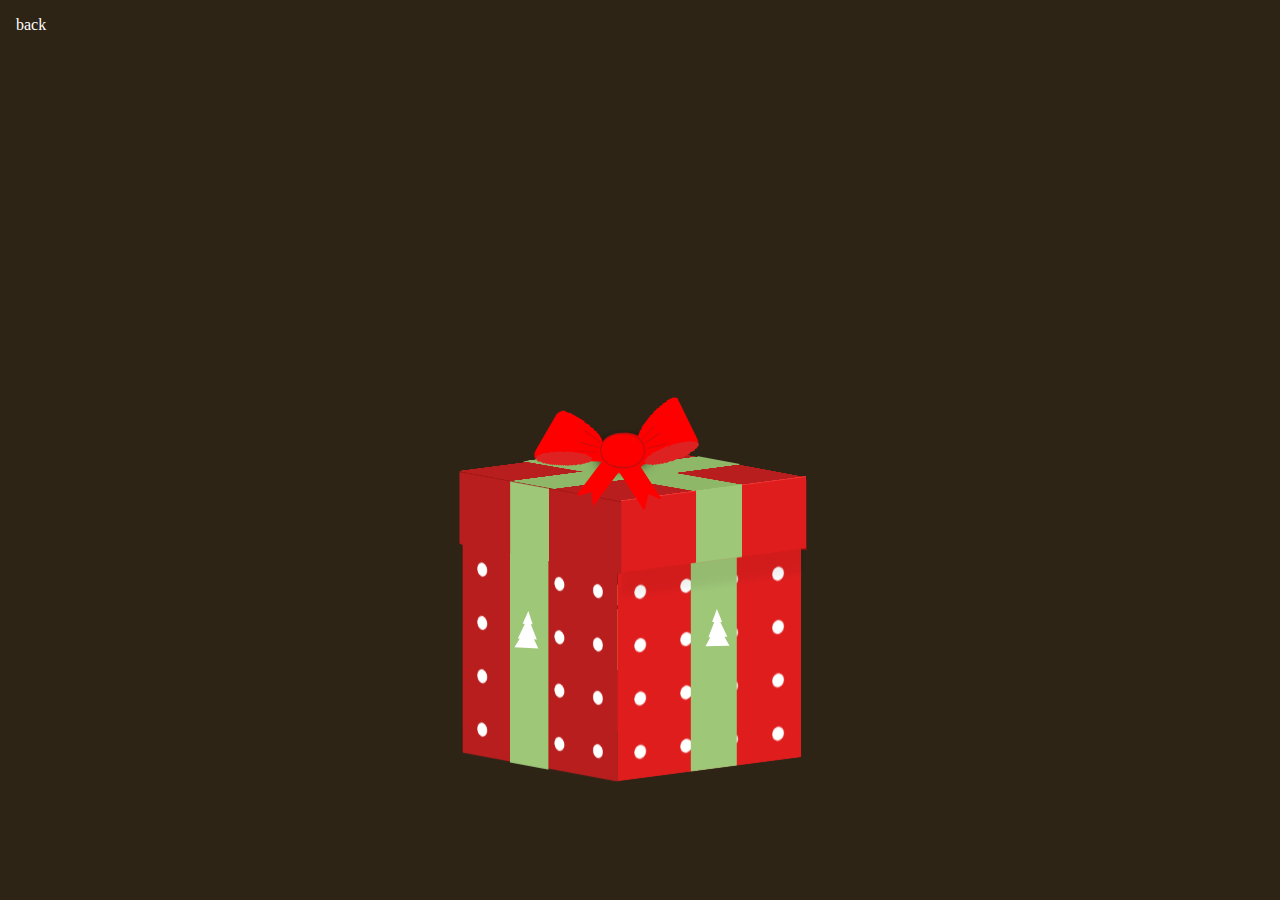
<file: teddy_bear/index.html>
<!DOCTYPE html>
<html lang="en">
  <head>
    <meta charset="UTF-8" />
    <meta name="viewport" content="width=device-width, initial-scale=1.0" />
    <title>Happy Teddy Day!</title>
    <link rel="stylesheet" href="style.css" />
    <link rel="icon" type="image/x-icon" href="./../assets/favicon.png">
  </head>

  <body>
    <a class="go-back" href="./../index.html?i_agree=yes">back</a>
    <div class="present">
      <div class="ribbon">
        <div class="ribbon-line-left"></div>
        <div class="ribbon-line-right"></div>
        <div class="ribbon-part-left"></div>
        <div class="ribbon-part-right"></div>
        <div class="ribbon-cut-out"></div>
      </div>

      <div class="teddy-bear">
        <div class="bear-left-ear"></div>
        <div class="bear-right-ear"></div>
        <div class="bear-left-eye"></div>
        <div class="bear-right-eye"></div>
        <div class="bear-nose"></div>
        <div class="bear-mouth"></div>
      </div>

      <div class="box-lid">
        <div class="box-top-lid"></div>
        <div class="box-left-lid"></div>
        <div class="box-front-lid"></div>
        <div class="box-right-lid"></div>
        <div class="box-back-lid"></div>
      </div>

      <div class="box">
        <div class="box-left"></div>
        <div class="box-front"></div>
      </div>
      <div class="back-box-cover">
        <div class="box-right"></div>
        <div class="box-back"></div>
      </div>
      <div class="tree-left"></div>
      <div class="tree-right"></div>
    </div>
  </body>
</html>
</file>
<file: chocolate/style.css>
body {
  height: 100%;
  background: linear-gradient(
    90deg,
    rgba(5, 5, 5, 1) 0%,
    rgba(101, 5, 5, 1) 50%,
    rgba(0, 0, 0, 1) 100%
  );
  overflow: hidden;
}

a {
  &.go-back {
    font-size: 1rem;
    text-decoration: none;
    color: white;
    padding: 1rem;
  }

  &.go-back:visited {
    color: white;
  }
}

.chocolate-container {
  display: flex;
  align-items: center;
  justify-content: center;
  height: 100%;
}
@media (max-width: 480px) {
  .chocolate-container {
    translate: 0 5rem;
  }
}

.chocolate-box {
  position: relative;
  height: 300px;
  width: 300px;
  cursor: pointer;
}

.chocolate-box:before,
.chocolate-box:after {
  content: "";
  position: absolute;
}

.chocolate-box:before {
  width: 160px;
  height: 160px;
  background-color: #4b301b;
  transform: translate(-50%, -50%);
  top: 50%;
  left: 50%;
  box-shadow: 10px 10px #392312;
}

.chocolate-box:after {
  width: 68px;
  height: 68px;
  background-color: #2b0900;
  top: 81px;
  left: 80px;
  box-shadow: 70px 0 #2b0900, 70px 70px #2b0900, 0px 70px #2b0900;
}

.chocs {
  position: absolute;
  z-index: 1;
}

.top-left {
  top: 92px;
  left: 90px;
}

.top-left:hover {
  transform: rotate(25deg);
}

.top-left:active {
  opacity: 0;
}

.bottom-right {
  left: 162px;
  top: 162px;
}

.bottom-right:hover {
  transform: rotate(25deg);
}

.bottom-right:active {
  opacity: 0;
}

.top-left,
.bottom-right {
  position: absolute;
  border-radius: 50%;
  width: 30px;
  height: 30px;
  background-color: #d12511;
  box-shadow: 20px 0 #d12511;
  filter: drop-shadow(2px 2px #ab1503) drop-shadow(-2px 2px #ab1503);
  transition: 0.2s;
}

.top-left:after,
.top-left:before,
.bottom-right:before,
.bottom-right:after {
  content: "";
  position: absolute;
}

.top-left:before,
.bottom-right:before {
  width: 30px;
  height: 30px;
  background-color: #d12511;
  transform: rotate(-45deg);
  top: 10px;
  left: 10px;
}

.top-left:after,
.bottom-right:after {
  border-radius: 50%;
  background-color: rgba(255, 255, 255, 0.3);
  width: 10px;
  height: 10px;
  top: 5px;
  left: 35px;
}

.top-right {
  position: absolute;
  border-radius: 50%;
  background-color: #fee8c0;
  width: 45px;
  height: 45px;
  top: 92px;
  left: 162px;
  filter: drop-shadow(2px 2px #ceb587) drop-shadow(-2px 2px #ceb587);
  overflow: hidden;
  transition: 0.2s;
}

.top-right:before,
.top-right:after {
  content: "";
  position: absolute;
  background-color: #93522b;
  width: 100px;
  height: 3px;
  left: -5px;
}

.top-right:before {
  top: 15px;
  transform: rotate(-35deg);
  box-shadow: 0 -15px #93522b;
}

.top-right:after {
  top: 0;
  transform: rotate(-15deg);
  box-shadow: 0 17px #93522b, 0 30px #93522b;
}

.bottom-left:hover {
  transform: rotate(25deg);
}

.bottom-left:active {
  opacity: 0;
}

.top-right:hover {
  transform: rotate(25deg);
}

.top-right:active {
  opacity: 0;
}

.bottom-left {
  position: absolute;
  border-radius: 50%;
  background-color: #503520;
  width: 45px;
  height: 45px;
  top: 162px;
  left: 92px;
  filter: drop-shadow(2px 2px #342010) drop-shadow(-2px 2px #342010);
  overflow: hidden;
  transition: 0.2s;
}

.bottom-left:before,
.bottom-left:after {
  content: "";
  position: absolute;
  background-color: #fde7c7;
  width: 100px;
  height: 3px;
  left: -5px;
}

.bottom-left:before {
  top: 15px;
  transform: rotate(-35deg);
  box-shadow: 0 -15px #fde7c7;
}

.bottom-left:after {
  top: 0;
  transform: rotate(-15deg);
  box-shadow: 0 17px #fde7c7, 0 30px #fde7c7;
}

.box-bottom {
  position: absolute;
  background-color: #392312;
  width: 15px;
  height: 15px;
  transform: rotate(45deg);
  left: 222px;
  top: 73px;
  z-index: -1;
  box-shadow: 0px 211px #392312;
}

.cover {
  position: absolute;
  background-color: #cf2611;
  width: 150px;
  height: 150px;
  border: 5px solid #ae1605;
  z-index: 2;
  top: 70px;
  left: 70px;
  transform-origin: top;
  transition: 0.2s;
  overflow: hidden;
}

.chocolate-box:hover .cover {
  transform: rotateX(170deg);
  box-shadow: 5px -5px 20px rgba(0, 0, 0, 0.5);
}

.chocolate-box:hover .cover:before {
  display: none;
}

.cover:before {
  position: absolute;
  content: "Happy Chocolate Day";
  color: #ffead2;
  font-family: "Brush Script MT", cursive;
  padding-top: 17px;
  padding-bottom: 17px;
  padding-left: 25px;
  padding-right: 25px;
  font-size: 35px;
  transform: translate(-50%, -50%);
  left: 50%;
  top: 50%;
  text-align: center;
  border: 2px double;
}

.cover:after {
  position: absolute;
  content: "";
  background-color: #ffead2;
  height: 10px;
  width: 100px;
  transform: rotate(-45deg);
  left: -20px;
  box-shadow: -5px 165px #ffead2;
}

#white,
#milk,
#truffle,
#truffle2 {
  position: absolute;
  width: 100%;
  display: none;
  color: #ffead2;
  font-family: "Brush Script MT", cursive;
  font-size: 25px;
  transition: 0.1;
}

#white,
#milk,
#truffle,
#truffle2 {
  top: 250px;
  left: 95px;
}
</file>
<file: rose/style.css>
a {
  &.go-back {
    font-size: 1rem;
    text-decoration: none;
    color: white;
    padding: 1rem;
  }

  &.go-back:visited {
    color: white;
  }
}

body {
  margin: 0;
  background: pink;
  height: 100%;
}
.rose_container {
  display: flex;
  flex-direction: column;
  justify-content: center;
  align-items: center;
}
svg.rose {
  display: block;
  width: 600px;
  padding-top: 10em;
  scale: 0.6;
}

.texto1 {
  fill: hotpink;
  font-size: 80px;
  font-family: "Quicksand", sans-serif;
}

@keyframes rose-animation {
  50% {
    transform: scale(1);
    opacity: 1;
  }
  100% {
    transform: scale(1);
    opacity: 1;
  }
}

.cls-3,
.cls-4,
.cls-5,
.cls-6,
.cls-7,
.cls-8,
.cls-9,
.cls-10,
.cls-11,
.cls-12,
.cls-13,
.cls-14,
.cls-15,
.cls-16,
.cls-17 {
  transform: scale(0);
  transform-origin: center center;
  opacity: 0;
  animation: rose-animation 2s ease infinite 0.1s alternate;
}
.cls-6,
.cls-7,
.cls-8,
.cls-9,
.cls-10,
.cls-11,
.cls-12,
.cls-13,
.cls-14,
.cls-15,
.cls-16,
.cls-17 {
  transform: scale(0);
  transform-origin: center center;
  opacity: 0;
  animation: rose-animation 2s ease infinite 0.34s alternate;
}
.cls-9,
.cls-10,
.cls-11,
.cls-12,
.cls-13,
.cls-14,
.cls-15,
.cls-16,
.cls-17 {
  transform: scale(0);
  transform-origin: center center;
  opacity: 0;
  animation: rose-animation 2s ease infinite 0.5s alternate;
}
cls-12,
.cls-13,
.cls-14,
.cls-15,
.cls-16,
.cls-17 {
  transform: scale(0);
  transform-origin: center center;
  opacity: 0;
  animation: rose-animation 2s ease infinite 0.2s alternate;
}
.boingInUp {
  -webkit-animation-name: boingInUp;
  animation-name: boingInUp;
}
@-webkit-keyframes boingInUp {
  0% {
    opacity: 0;
    -webkit-transform-origin: 50% 0%;
    transform-origin: 50% 0%;
    -webkit-transform: perspective(800px) rotateX(-90deg);
    transform: perspective(800px) rotateX(-90deg);
  }

  50% {
    opacity: 1;
    -webkit-transform-origin: 50% 0%;
    transform-origin: 50% 0%;
    -webkit-transform: perspective(800px) rotateX(50deg);
    transform: perspective(800px) rotateX(50deg);
  }

  100% {
    opacity: 1;
    -webkit-transform-origin: 50% 0%;
    transform-origin: 50% 0%;
    -webkit-transform: perspective(800px) rotateX(0deg);
    transform: perspective(800px) rotateX(0deg);
  }
}
#hojas {
  animation: boingInUp 2s ease infinite alternate;
}
@keyframes boingInUp {
  0% {
    opacity: 0;
    -webkit-transform-origin: 50% 0%;
    transform-origin: 50% 0%;
    -webkit-transform: perspective(800px) rotateX(-90deg);
    transform: perspective(800px) rotateX(-90deg);
  }

  50% {
    opacity: 1;
    -webkit-transform-origin: 50% 0%;
    transform-origin: 50% 0%;
    -webkit-transform: perspective(800px) rotateX(50deg);
    transform: perspective(800px) rotateX(50deg);
  }

  100% {
    opacity: 1;
    -webkit-transform-origin: 50% 0%;
    transform-origin: 50% 0%;
    -webkit-transform: perspective(800px) rotateX(0deg);
    transform: perspective(800px) rotateX(0deg);
  }
}
.puffIn {
  -webkit-animation-name: puffIn;
  animation-name: puffIn;
}
@-webkit-keyframes puffIn {
  0% {
    opacity: 0;
    -webkit-transform-origin: 50% 50%;
    transform-origin: 50% 50%;
    -webkit-transform: scale(2, 2);
    transform: scale(2, 2);
    -webkit-filter: blur(2px);
    filter: blur(2px);
  }

  100% {
    opacity: 1;
    -webkit-transform-origin: 50% 50%;
    transform-origin: 50% 50%;
    -webkit-transform: scale(1, 1);
    transform: scale(1, 1);
    -webkit-filter: blur(0px);
    filter: blur(0px);
  }
}
@keyframes puffIn {
  0% {
    opacity: 0;
    -webkit-transform-origin: 50% 50%;
    transform-origin: 50% 50%;
    -webkit-transform: scale(2, 2);
    transform: scale(2, 2);
    -webkit-filter: blur(2px);
    filter: blur(2px);
  }
  50% {
    opacity: 0.3;
  }

  100% {
    opacity: 1;
    -webkit-transform-origin: 50% 50%;
    transform-origin: 50% 50%;
    -webkit-transform: scale(1, 1);
    transform: scale(1, 1);
    -webkit-filter: blur(0px);
    filter: blur(0px);
  }
}
#tallos {
  animation: puffIn 2s infinite ease alternate;
}
#sombra_1 {
  visibility: hidden;
}
</file>
<file: teddy_bear/style.css>
a {
  &.go-back {
    font-size: 1rem;
    text-decoration: none;
    color: white;
    padding: 1rem;
  }

  &.go-back:visited {
    color: white;
  }
}

body {
  background-color: #2d2416;
  align-items: center;
  display: flex;
  margin: 0;
  padding: 0;
  height: 100%;
  animation: background-change 7s ease-in-out alternate infinite;
}

@keyframes background-change {
  0% {
    background-color: #2d2416;
  }
  50% {
    background-color: #192d16;
  }
  100% {
    background-color: #2d1629;
  }
}

.present {
  position: absolute;
  left: 40%;
  bottom: 35%;
  animation: moving-present 1s ease-in-out 1s 3;

  @media screen and (max-width: 600px) {
    scale: 0.4;
    left: 35%;
  }
}

@keyframes moving-present {
  0% {
    transform: scaley(1);
  }
  20% {
    transform: translateY(90px);
  }
  40% {
    transform: scalex(1.05);
  }
  100% {
    transform: scaley(1.1);
  }
}

.ribbon {
  width: 40px;
  height: 40px;
  background: red;
  border-radius: 100px / 50px;
  position: absolute;
  box-shadow: -10px 0px 13px -7px #000000, 10px 0px 13px -7px #000000,
    5px 5px 15px 5px rgba(0, 0, 0, 0);
  transform: rotate(-6deg);
  top: -152px;
  left: 91px;
  z-index: 2;
  transform-style: preserve-3d;
  animation: moving-ribbon 2.4s ease-in 3s both;
}

@keyframes moving-ribbon {
  35% {
    top: -316px;
    left: 136px;
    transform: rotateX(0deg) rotateY(0deg) rotateZ(23deg);
  }

  88% {
    top: -189px;
    left: 259px;
    transform: rotateX(63deg) rotateY(67deg) rotateZ(4deg);
  }
  100% {
    visibility: hidden;
    top: -152px;
    left: 291px;
    transform: rotateX(63deg) rotateY(72deg) rotateZ(20deg);
  }
}

.ribbon::after {
  content: "";
  position: absolute;
  width: 20px;
  height: 64px;
  top: 8px;
  left: -11px;
  background: red;
  transform: rotate(43deg);
}

.ribbon::before {
  content: "";
  position: absolute;
  width: 21px;
  height: 73px;
  top: 5px;
  left: 17px;
  background: red;
  transform: rotate(-27deg);
}

.ribbon-part-left {
  width: 0;
  height: 0;
  position: absolute;
  border-top: 45px solid transparent;
  border-right: 87px solid red;
  border-bottom: 14px solid transparent;
  border-radius: 9px;
  right: 16px;
  bottom: -7px;
  transform: rotate(216deg);
}

.ribbon-part-left::before {
  content: "";
  position: absolute;
  width: 50px;
  height: 148px;
  background: radial-gradient(ellipse at 49% 71%, #de2121 19%, transparent 2%);
  transform: rotate(-119deg);
  top: -88px;
  right: -56px;
}

.ribbon-part-left::after {
  content: "";
  position: absolute;
  width: 41px;
  height: 177px;
  transform: rotate(97deg);
  background: radial-gradient(ellipse at 76% 75%, #ff0000 13%, transparent 1%);
  left: 83px;
  top: -86px;
}

.ribbon-part-right {
  width: 0;
  height: 0;
  position: absolute;
  border-top: 45px solid transparent;
  border-right: 87px solid red;
  border-bottom: 14px solid transparent;
  border-radius: 9px;
  transform: rotate(-20deg);
  top: -20px;
  right: -51px;
}

.ribbon-part-right::before {
  content: "";
  position: absolute;
  width: 56px;
  height: 148px;
  background: radial-gradient(ellipse at 49% 71%, #de2121 19%, transparent 2%);
  transform: rotate(-83deg);
  top: -72px;
  right: -55px;
}

.ribbon-part-right::after {
  content: "";
  position: absolute;
  width: 56px;
  height: 146px;
  background: radial-gradient(ellipse at 49% 71%, #ff0000 19%, transparent 2%);
  transform: rotate(-111deg);
  top: -93px;
  right: -60px;
}

.ribbon-line-left {
  position: absolute;
  margin-top: 8px;
  width: 19px;
  height: 1px;
  left: -22px;
  z-index: 1;
  transform: rotate(22deg);
  background-color: #ca0c0c;
}

.ribbon-line-left::before {
  content: "";
  position: absolute;
  top: -9px;
  left: 0;
  width: 20px;
  height: 1px;
  transform: rotate(20deg);
  background-color: #ca0c0c;
}

.ribbon-line-left::after {
  content: "";
  position: absolute;
  top: 7px;
  left: 0;
  width: 19px;
  height: 1px;
  transform: rotate(167deg);
  background-color: #ca0c0c;
}

.ribbon-line-right {
  position: absolute;
  margin-top: 8px;
  width: 19px;
  height: 1px;
  left: 41px;
  z-index: 1;
  transform: rotate(152deg);
  background-color: #ca0c0c;
}

.ribbon-line-right::before {
  content: "";
  position: absolute;
  top: -9px;
  left: 0;
  width: 20px;
  height: 1px;
  transform: rotate(20deg);
  background-color: #ca0c0c;
}

.ribbon-line-right::after {
  content: "";
  position: absolute;
  top: 7px;
  left: 0;
  width: 19px;
  height: 1px;
  transform: rotate(167deg);
  background-color: #ca0c0c;
}

.ribbon-cut-out {
  position: absolute;
  width: 0;
  height: 0;
  top: 54px;
  left: -29px;
  border-left: 10px solid transparent;
  border-right: 10px solid transparent;
  border-bottom: 12px solid #b91e1e;
  transform: rotate(41deg);
  z-index: 1;
}

.ribbon-cut-out::before {
  content: "";
  position: absolute;
  width: 0;
  height: 0;
  top: -34px;
  left: 43px;
  border-left: 10px solid transparent;
  border-right: 10px solid transparent;
  border-bottom: 12px solid #e01d1d;
  transform: rotate(-60deg);
  z-index: 1;
}

.ribbon-cut-out::after {
  content: "";
  width: 43px;
  height: 33px;
  border-radius: 99px / 84px;
  position: absolute;
  top: -69px;
  left: -21px;
  z-index: 1;
  transform: rotate(-33deg);
  border: 1px solid;
  color: #ab1313;
}

.box,
.box-lid,
.back-box-cover {
  height: 240px;
  top: 50px;
  position: absolute;
  transform-style: preserve-3d;
  transform: rotateX(261deg) rotateY(0deg) rotateZ(-140deg);
  width: 240px;
  bottom: 100px;
}

.back-box-cover {
  z-index: -1;
}

.box-lid {
  top: -160px;
  left: 0px;
  z-index: 1;
  animation: moving-lid 4s ease-in 3s forwards;
}

@keyframes moving-lid {
  20% {
    top: -336px;
    left: 0px;
    transform: rotateX(262deg) rotateY(-21deg) rotateZ(-138deg);
  }
  100% {
    top: -29px;
    left: 352px;
    transform: rotateX(263deg) rotateY(-181deg) rotateZ(-139deg);
  }
}

.box-top-lid {
  height: 105%;
  left: 0px;
  position: absolute;
  top: -6px;
  width: 101%;
  background: #b91e1e;
  transform: translateZ(-72px);
}

.box-top-lid::before {
  position: absolute;
  content: "";
  height: 26%;
  left: -3px;
  top: 83px;
  width: 101%;
  background: #8eb767;
}

.box-top-lid::after {
  position: absolute;
  content: "";
  height: 25%;
  left: -14px;
  top: 91px;
  width: 107%;
  transform: rotate(92deg);
  background: #8eb767;
}

.box-front,
.box-front-lid {
  height: 100%;
  left: 0;
  position: absolute;
  top: 0;
  width: 100%;
  background: #e01d1d;
  transform: rotateX(90deg) scaleY(0.9);
  transform-origin: bottom;
  background-image: radial-gradient(#ffffff 17%, transparent 19%);
  background-size: 60px 60px;
}

.box-front-lid {
  transform: rotateX(90deg) scaleY(0.3);
  box-shadow: 0px 82px 12px #0000000f;
  width: 101%;
  height: 101%;
  top: 4px;
  border-top: solid 2px #ff4a4a;
  background: #e01d1d;
}

.box-back,
.box-back-lid {
  height: 100%;
  left: 0;
  position: absolute;
  top: -241px;
  width: 100%;
  background: #901010;
  transform: rotateX(90deg) scaleY(0.9);
  transform-origin: bottom;
}

.box-back-lid {
  transform: rotateX(90deg) scaleY(0.3);
}

.box-front::after,
.box-front-lid::after {
  content: "";
  height: 101%;
  position: absolute;
  top: -2px;
  left: 84px;
  background: #9ec778;
  width: 60px;
}

.box-left,
.box-left-lid {
  height: 100%;
  left: 0;
  position: absolute;
  top: 0;
  background: #b91e1e;
  transform: translateZ(-216px) rotateY(90deg) scaleX(0.9);
  transform-origin: right;
  width: 240px;
  background-image: radial-gradient(#ffffff 17%, transparent 19%);
  background-size: 60px 60px;
}

.box-left-lid {
  transform: translateZ(-72px) rotateY(90deg) scaleX(0.3);
  width: 246px;
  height: 105%;
  top: -3px;
  left: -4px;
  box-shadow: -74px -5px 12px #0000000f;
  background: #b91e1e;
}

.box-left::after,
.box-left-lid::after {
  content: "";
  height: 100%;
  position: absolute;
  top: -17px;
  left: 89px;
  background: #9ec778;
  width: 60px;
  transform: rotate(90deg);
}

.box-right,
.box-right-lid {
  height: 100%;
  left: -236px;
  position: absolute;
  top: 0;
  background: #901010;
  transform: translateZ(-216px) rotateY(90deg) scaleX(0.9);
  transform-origin: right;
  width: 240px;
}

.box-right-lid {
  transform: translateZ(-70px) rotateY(90deg) scaleX(0.3);
  top: -1px;
  left: -239px;
  height: 249px;
  border-top: solid 2px #750707;
}

.teddy-bear {
  background: #cc8b4e;
  position: absolute;
  top: -104px;
  left: 5px;
  height: 173px;
  width: 201px;
  border-radius: 50% 50% 50% 50% / 60% 60% 40% 40%;
  animation: moving-teddy-bear 2s ease-in-out 3s forwards;
  z-index: 0;
}

@keyframes moving-teddy-bear {
  100% {
    top: -198px;
  }
}

.teddy-bear::before {
  content: "";
  background: #cc8b4e;
  position: absolute;
  top: 77px;
  left: 24px;
  height: 93px;
  width: 154px;
  border-radius: 50% / 50%;
}

.teddy-bear::after {
  content: "";
  background: #cc8b4e;
  position: absolute;
  top: 139px;
  left: 24px;
  height: 50px;
  width: 150px;
  border-radius: 90px 90px 0 0;
  z-index: -1;
}

.bear-left-ear,
.bear-right-ear {
  position: absolute;
  width: 65px;
  height: 60px;
  top: -13px;
  left: -6px;
  background: #cc8b4e;
  z-index: -1;
  border-radius: 50px / 47px;
}

.bear-left-ear::before,
.bear-right-ear::before {
  content: "";
  position: absolute;
  width: 45px;
  height: 40px;
  top: 11px;
  left: 10px;
  background: #ffc793;
  z-index: -1;
  border-radius: 50px / 47px;
}

.bear-right-ear::after {
  content: "";
  background: #cc8b4e;
  position: absolute;
  top: 12px;
  left: -140px;
  height: 173px;
  width: 201px;
  border-radius: 50% 50% 50% 50% / 60% 60% 40% 40%;
}

.bear-right-ear {
  left: 140px;
}

.bear-left-eye {
  position: absolute;
  left: 53px;
  top: 45px;
  width: 20px;
  height: 20px;
  background-color: black;
  border-radius: 50%;
  border: solid 2px #000000;
}

.bear-left-eye::after {
  content: "";
  position: absolute;
  right: 6px;
  top: 4px;
  width: 4px;
  height: 4px;
  border-radius: 50%;
  background-color: #ffffff;
  border: solid 1px #ffffff;
  animation: moving-teddy-eyes 2s ease 4.8s alternate;
}

.bear-right-eye {
  position: absolute;
  left: 124px;
  top: 45px;
  width: 20px;
  height: 20px;
  background-color: black;
  border-radius: 50%;
  border: solid 2px #000000;
}

.bear-right-eye::after {
  content: "";
  position: absolute;
  right: 6px;
  top: 4px;
  width: 4px;
  height: 4px;
  border-radius: 50%;
  background-color: #ffffff;
  border: solid 1px #ffffff;
  animation: moving-teddy-eyes 2s ease-in-out 4.8s alternate;
}

@keyframes moving-teddy-eyes {
  100% {
    width: 4.5px;
    height: 4.5px;
  }
}

.bear-nose,
.bear-nose:before,
.bear-nose:after {
  position: absolute;
  width: 0;
  height: 0;
  right: 78px;
  top: 88px;
  border-left: 15px solid transparent;
  border-right: 15px solid transparent;
  border-top: 20px solid black;
  border-radius: 50%;
}

.bear-nose:before {
  content: "";
  right: -15px;
  top: -21px;
  transform: rotate(125deg);
}

.bear-nose:after {
  content: "";
  right: -14px;
  top: -22.5px;
  transform: rotate(-125deg);
}

.bear-mouth {
  position: absolute;
  top: 102px;
  left: 106px;
  width: 20px;
  height: 20px;
  border: 3px solid black;
  border-radius: 92px;
  border-bottom-color: transparent;
  border-left-color: transparent;
  transform: rotate(130deg);
}

.bear-mouth::before {
  content: "";
  position: absolute;
  top: 14px;
  left: 12px;
  width: 20px;
  height: 20px;
  border: 3px solid black;
  border-radius: 92px;
  border-bottom-color: transparent;
  border-left-color: transparent;
  animation: moving-teddy-mouth 2s ease-in-out 5s alternate;
}

@keyframes moving-teddy-mouth {
  100% {
    height: 21px;
  }
}

.bear-mouth::after {
  content: "";
  position: absolute;
  top: 12px;
  left: 11px;
  width: 3px;
  height: 20px;
  transform: rotate(50deg);
  background-color: black;
}

.tree-left,
.tree-right {
  position: absolute;
  width: 0;
  height: 0;
  left: 11px;
  top: 26px;
  border-left: 5px solid transparent;
  border-right: 5px solid transparent;
  border-bottom: 13px solid #ffffff;
  transform: rotate(3deg);
}

.tree-right {
  left: 200px;
  top: 24px;
  transform: rotate(-1deg);
}

.tree-left::before,
.tree-right::before {
  content: "";
  position: absolute;
  width: 0;
  height: 0;
  left: -9px;
  top: 6px;
  border-left: 9px solid transparent;
  border-right: 10px solid transparent;
  border-bottom: 22px solid #ffffff;
}

.tree-left::after,
.tree-right::after {
  content: "";
  position: absolute;
  width: 0;
  height: 0;
  left: -12px;
  top: 15px;
  border-left: 12px solid transparent;
  border-right: 12px solid transparent;
  border-bottom: 22px solid #ffffff;
}

@keyframes moving-teddy-hat {
  21% {
    z-index: 1;
  }
  100% {
    z-index: 1;
    top: -205px;
  }
}
</file>
